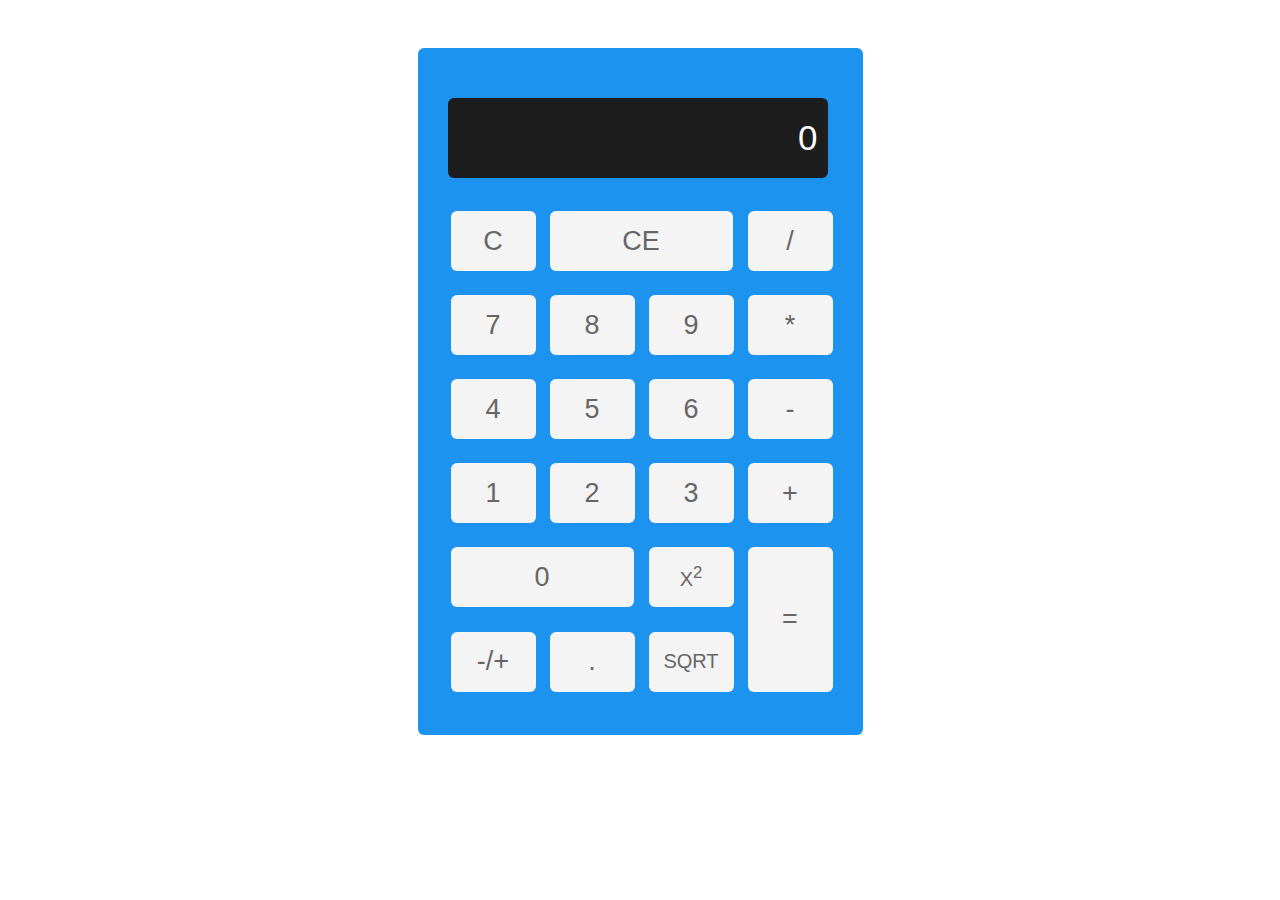
<file: calculator/index.html>
<!DOCTYPE html>
<html lang="en">

<head>
  <meta charset="UTF-8">
  <meta name="viewport" content="width=device-width, initial-scale=1.0">
  <link rel="stylesheet" href="style.css">
  <title>calculator</title>
</head>

<body>
  <main class="main">
    <div class="calc">
      <div>
        <input disabled type="text" id="display" value="0" name="" placeholder="000000000000000000"
          class="calc-display-input">
      </div>
      <div class="calc-buttons">
        <table class="calc-table">
          <tr class="calc-buttons-row">
            <td>
              <button type="button" class="clear-btn btn btn-hover-red" id="c">c</button>
            </td>
            <td colspan="2">
              <button type="button" class="clear-btn btn btn-hover-red btn-long" id="ce">ce</button>
            </td>
            
            <td>
              <button type="button" class="operator btn btn-hover-orange">/</button>
            </td>
          </tr>
          <tr class="calc-buttons-row">
            <td>
              <button type="button" class="number btn-hover-green btn">7</button>
            </td>
            <td>
              <button type="button" class="number btn-hover-green btn">8</button>
            </td>
            <td>
              <button type="button" class="number btn-hover-green btn">9</button>
            </td>
            <td>
              <button type="button" class="operator btn btn-hover-orange">*</button>
            </td>
          </tr>
          <tr class="calc-buttons-row">
            <td>
              <button type="button" class="number btn-hover-green btn">4</button>
            </td>
            <td>
              <button type="button" class="number btn-hover-green btn">5</button>
            </td>
            <td>
              <button type="button" class="number btn-hover-green btn">6</button>
            </td>
            <td>
              <button type="button" class="operator btn btn-hover-orange">-</button>
            </td>
          </tr>
          <tr class="calc-buttons-row">
            <td>
              <button type="button" class="number btn-hover-green btn">1</button>
            </td>
            <td>
              <button type="button" class="number btn-hover-green btn">2</button>
            </td>
            <td>
              <button type="button" class="number btn-hover-green btn">3</button>
            </td>
            <td>
              <button type="button" class="operator btn btn-hover-orange">+</button>
            </td>
          </tr>
          <tr class="calc-buttons-row">
            <td colspan="2">
              <button type="button" class="number btn-hover-green btn btn-long">0</button>
            </td>
            
            <td>
              <button type="button" class="btn  btn-hover-orange btn-text" id="power">X<sup>2</sup></button>
            </td>
            <td rowspan="2">
              <button type="button" class="operator btn btn-hover-orange btn-equal">=</button>
            </td>
          </tr>
		  <tr class="calc-buttons-row">
            <td>
              <button type="button" class="btn btn-hover-orange" id="minus">-/+</button>
            </td>
            <td>
              <button type="button" class="btn  btn-hover-orange" id="decimal">.</button>
            </td>
            <td>
              <button type="button" class="btn btn-hover-orange btn-text" id="root">sqrt</button>
            </td>
			
			
            
          </tr>
        </table>
      </div>
    </div>
  </main>
  <script src="my_script.js">
  </script>
</body>

</html>
</file>
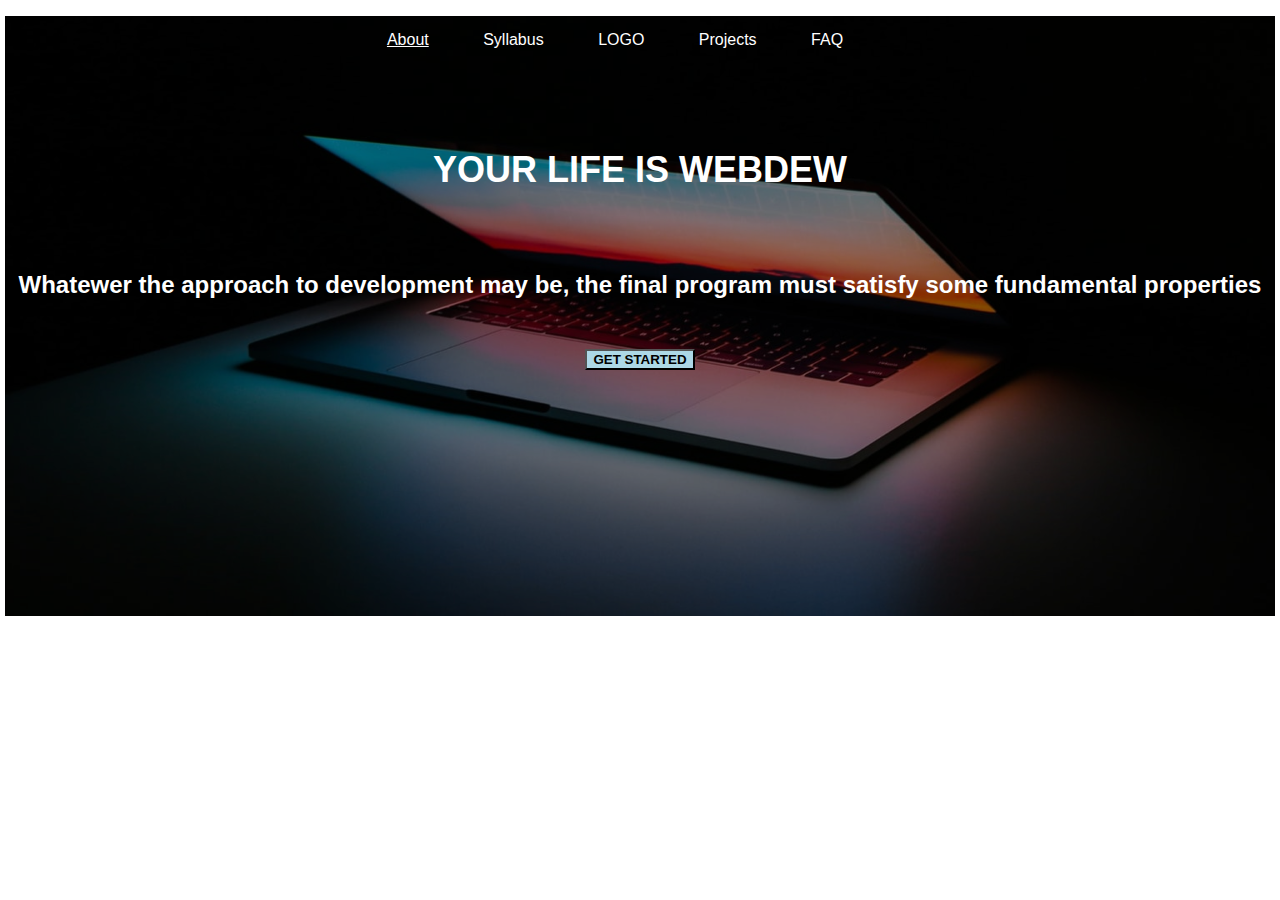
<file: webdev/index.html>
<!DOCTYPE html>
<html lang="en">

<head>
    <meta charset="UTF-8">
    <meta name="viewport" content="width=device-width, initial-scale=1.0">
    <meta http-equiv="X-UA-Compatible" content="ie=edge">    
    <link rel="stylesheet" href="style.css">
    <title>My webdev</title>
</head>
	<body>
		<div class="block1">
			<div class="header">
				<ul>
					<li><a href="#" class="active">About</a></li>
					<li><a href="#">Syllabus</a></li>
					<li><a href="#">LOGO</a></li>
					<li><a href="#">Projects</a></li>
					<li><a href="#">FAQ</a></li>					
				</ul>
			</div>
				<div>
				<h2>YOUR LIFE IS WEBDEW</h2>
				</div>
				<div>
					<h3>Whatewer the approach to development may be, the final program must satisfy some fundamental properties</h3>
				</div>
			<div class="btn">
			<button>GET STARTED</button>
			</div>
			
				
			
		</div>
		
	</body>
</html>
</file>
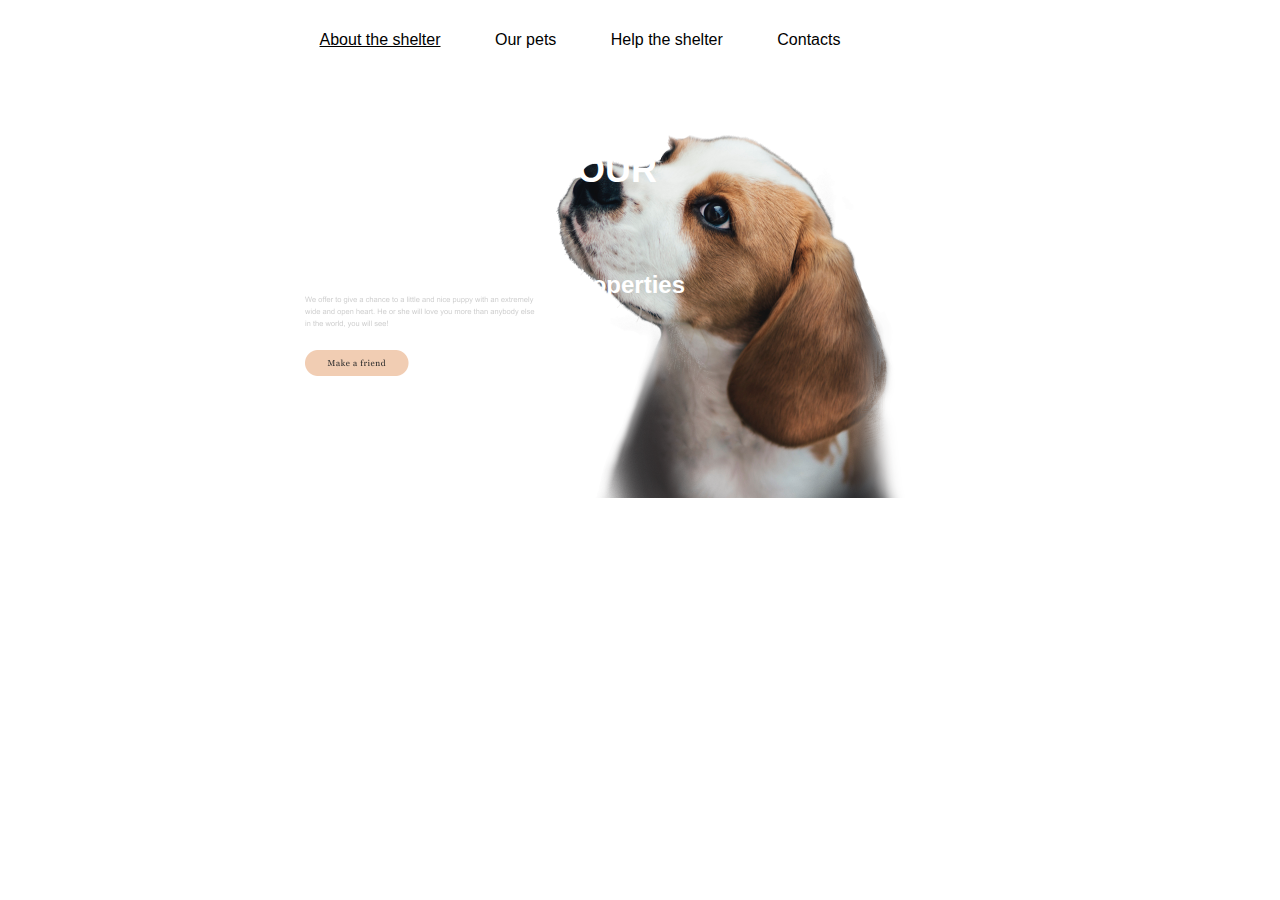
<file: shelter/pages/main/main.html>
<!DOCTYPE html>
<html lang="en">

<head>
    <meta charset="UTF-8">
    <meta name="viewport" content="width=device-width, initial-scale=1.0">
    <meta http-equiv="X-UA-Compatible" content="ie=edge">    
    <link rel="stylesheet" href="style.css">
    <title>shelter</title>
</head>
	<body>
		<div class="block1">
			<div class="header">
				<ul>
					<li><a href="#" class="active">About the shelter</a></li>
					<li><a href="#">Our pets</a></li>
					<li><a href="#">Help the shelter</a></li>
					<li><a href="#">Contacts</a></li>					
				</ul>
			</div>
				<div>
				<h2>YOUR</h2>
				</div>
				<div>
					<h3>the properties</h3>
				</div>
			
			
				
			
		</div>
		
	</body>
</html>
</file>
<file: calculator/style.css>
body {
  font-size: 20px;
}
.main {
  display: flex;
  justify-content: center;
  padding-top: 40px;
}
.calc {
  background-color: #1c93ee;
  width: 385px;
  padding: 30px;
  border-radius: 6px;
}
.calc-display-input {
  width: 360px;
  height: 60px;
  margin: 20px 0;
  border-radius: 6px;
  background-color: #1d1d1d;
  color: #fff;
  text-align: right;
  font-size: 35px;
  padding: 10px;
}
.calc_button-row td {
  margin: 0 auto;
  padding: 5px;
}
.btn {
  width: 85px;
  height: 60px;
  background-color: #f4f4f4;
  font-size: 27px;
  color: #666666;
  text-transform: uppercase;
  border-radius: 6px;
  padding: 0;
  cursor: pointer;
  transition: 0.1s all;
}
.btn-hover-red:hover {
  background-color: #d83e33;
  color: #f2f2f2;
}
.btn-hover-orange:hover {
  background-color: #ff6a00;
  color: #f2f2f2;
}
.btn-hover-green:hover {
  background-color: green;
  color: #f2f2f2;
}
.btn:active {
  transform: translateY(-1px);
}
.btn-text {
	font-size: 20px;
	font-weight: 400;
}

/*Клавши "=" была - высокой, а клавиша "ноль" - длинной*/
.btn-long {
  width: 183px;
}
.btn-equal {
  height: 145px;
}


input,
button {
  padding: 5px 15px;
  margin: 10px;
  border: 0;
  outline: 0;
  border-radius: 4px;
}
button {
  margin-left: 0;
  padding: 15px 24px;
}
@media screen and (max-width: 768px) {
  .calc {
    width: 300px;
    margin: 0 auto;
  }
  .calc-display-input {
    width: 280px;
  }
  input[placeholder] {
    font-size: 28px;
  }
  input::-moz-placeholder {
    font-size: 28px;
  }
  input:-moz-placeholder {
    font-size: 28px;
  }
  input:-ms-input-placeholder {
    font-size: 28px;
  }
  .btn {
    width: 64px;
  }
  .btn-long {
    width: 140px;
  }
}
@media screen and (max-width: 400px) {
  .calc {
    width: 280px;
  }
  .calc-display-input {
    width: 260px;
  }
  .btn {
    width: 60px;
  }
  .btn-long {
    width: 132px;
  }
}
</file>
<file: webdev/style.css>
body {
	font-family: 'Roboto', 'Arial', sens-serif;
	margin: 5px;
	
	
}

.block1 {
	
	height: 600px;
	/*width: 1600px;*/
	background: url('./assets/bg-image.png') 50% no-repeat;
}
.header {
	padding: 0px;
	text-align: center;
}
ul {
padding: 0px;
}

li {
	display: inline-block;
	margin-top: 15px;
	margin-right: 50px;
}

a {	
	text-decoration: none;
	color: white;
}

a:hover {
	text-decoration: underline;
	
}

.active {
	text-decoration: underline;
}

h2 {
	font-size: 36px;
	font-weight: bold;
	color: white;
	text-align: center;
	margin-top: 100px;
}

h3 {
	font-size: 24px;
	color: white;
	text-align: center;
	margin-top: 80px;
}

.btn {
margin-top: 50px;
text-align: center;
}

button {
	background-color: lightblue;
	font-weight: 600;
}
</file>
<file: shelter/pages/main/style.css>
body {
	font-family: 'Roboto', 'Arial', sens-serif;
	margin: 5px;
	
	
}

.block1 {
	
	height: 600px;
	width: 1200px;
	/*background: url('../../assets/images/start-screen-gradient-background.png') 50%/50% no-repeat;*/
	background: url('../../assets/images/Start screen-content.png') 50%/50% no-repeat;
}
.header {
	padding: 0px;
	text-align: center;
}
ul {
padding: 0px;
}

li {
	display: inline-block;
	margin-top: 15px;
	margin-right: 50px;
}

a {	
	text-decoration: none;
	color: #000;
}

a:hover {
	text-decoration: underline;
	
}

.active {
	text-decoration: underline;
}

h2 {
	font-size: 36px;
	font-weight: bold;
	color: white;
	text-align: center;
	margin-top: 100px;
}

h3 {
	font-size: 24px;
	color: white;
	text-align: center;
	margin-top: 80px;
}
</file>
